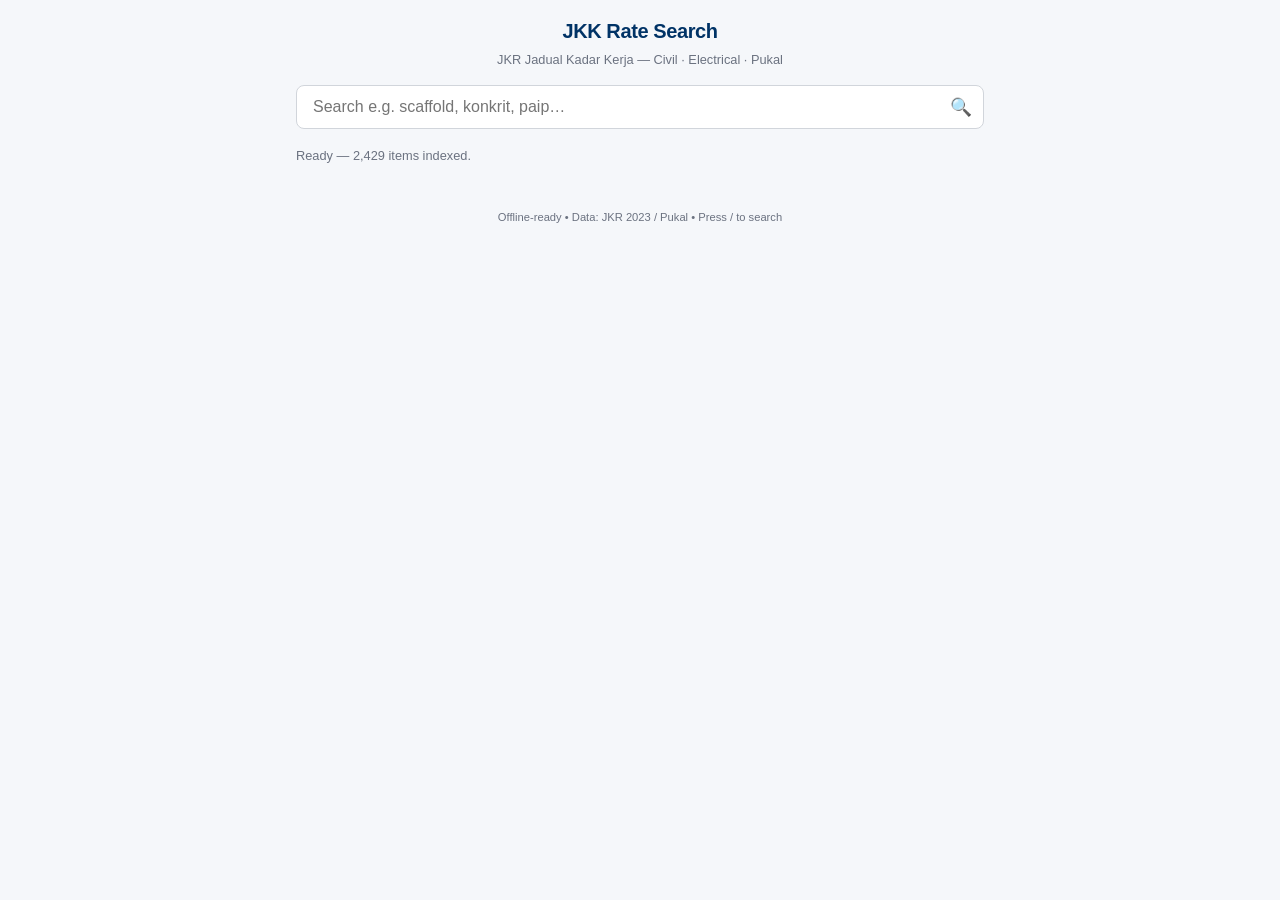
<file: index.html>
<!DOCTYPE html>
<html lang="en">
<head>
  <meta charset="UTF-8">
  <meta name="viewport" content="width=device-width, initial-scale=1.0">
  <meta name="theme-color" content="#003366">
  <meta name="description" content="Search JKR Jadual Kadar Kerja rates across Civil, Electrical and Pukal schedules.">
  <!-- CSP: allow sql.js CDN, WASM, inline styles -->
  <meta http-equiv="Content-Security-Policy" content="default-src 'self'; script-src 'self' 'wasm-unsafe-eval'; connect-src 'self'; style-src 'self' 'unsafe-inline'; img-src 'self' data:;">
  <title>JKK Rate Search</title>
  <link rel="stylesheet" href="styles.css">
  <link rel="manifest" href="manifest.webmanifest">
  <link rel="apple-touch-icon" href="data:image/svg+xml,%3Csvg xmlns='http://www.w3.org/2000/svg' viewBox='0 0 100 100'%3E%3Crect width='100' height='100' rx='20' fill='%23003366'/%3E%3Ctext x='50' y='65' font-size='50' text-anchor='middle' fill='white' font-family='Arial'%3E🔍%3C/text%3E%3C/svg%3E">
</head>
<body>
  <div class="container">
    <header>
      <h1>JKK Rate Search</h1>
      <p>JKR Jadual Kadar Kerja — Civil · Electrical · Pukal</p>
    </header>

    <div class="search-wrap">
      <input
        id="search-input"
        type="text"
        aria-label="Search JKK rates"
        placeholder="Search e.g. scaffold, konkrit, paip…"
        autocomplete="off"
        autocapitalize="off"
        spellcheck="false"
      >
      <span class="icon">🔍</span>
    </div>

    <div id="status-bar" class="status-bar">
      <span class="spinner"></span>
      <span id="status-text">Loading…</span>
    </div>

    <ul id="results-list" class="results-list" role="list"></ul>
    <div id="detail-panel"></div>

    <footer class="footer">
      Offline-ready • Data: JKR 2023 / Pukal • Press / to search
    </footer>
  </div>

  <script src="vendor/sql-wasm.js"></script>
  <script src="app.js"></script>
  <script>
    if ('serviceWorker' in navigator) {
      navigator.serviceWorker.register('service-worker.js').catch(console.error);
    }
  </script>
</body>
</html>
</file>
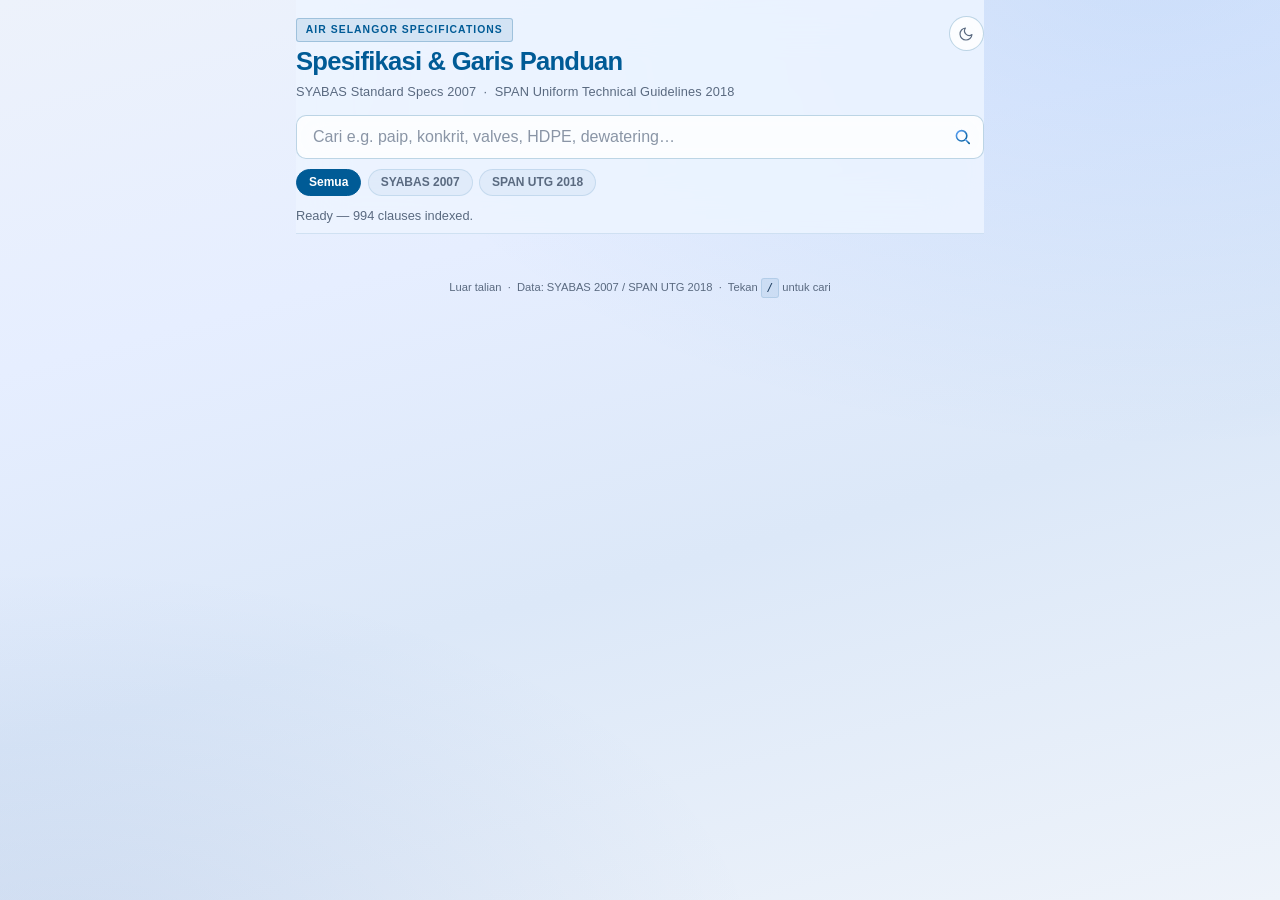
<file: public/index.html>
<!DOCTYPE html>
<html lang="ms">
<head>
  <meta charset="UTF-8">
  <script>(function(){if(localStorage.getItem('air-selangor-dark')==='1')document.documentElement.classList.add('dark');}());</script>
  <meta name="viewport" content="width=device-width, initial-scale=1.0">
  <meta name="theme-color" content="#005b96">
  <meta name="description" content="Carian spesifikasi dan garis panduan Air Selangor — SYABAS Standard Specs 2007 & SPAN UTG 2018.">
  <meta http-equiv="Content-Security-Policy" content="default-src 'self'; script-src 'self' 'wasm-unsafe-eval'; connect-src 'self'; style-src 'self' 'unsafe-inline'; img-src 'self' data:;">
  <title>Air Selangor — Spesifikasi &amp; Garis Panduan</title>
  <link rel="stylesheet" href="styles.css">
  <link rel="manifest" href="manifest.webmanifest">
  <link rel="apple-touch-icon" href="data:image/svg+xml,%3Csvg xmlns='http://www.w3.org/2000/svg' viewBox='0 0 100 100'%3E%3Crect width='100' height='100' rx='20' fill='%23005b96'/%3E%3Ctext x='50' y='68' font-size='40' text-anchor='middle' fill='white' font-family='Arial' font-weight='bold'%3EAS%3C/text%3E%3C/svg%3E">
</head>
<body>
  <div class="container">

    <div class="sticky-header">
      <header>
        <div class="header-main">
          <div class="header-brand">
            <span class="brand-eyebrow">Air Selangor Specifications</span>
            <h1>Spesifikasi &amp; Garis Panduan</h1>
            <p>SYABAS Standard Specs 2007 &nbsp;·&nbsp; SPAN Uniform Technical Guidelines 2018</p>
          </div>
          <button id="dark-toggle" class="dark-toggle" aria-label="Togol mod gelap">
            <svg class="icon-sun" viewBox="0 0 24 24" fill="none" aria-hidden="true">
              <circle cx="12" cy="12" r="4.5" stroke="currentColor" stroke-width="1.75"/>
              <path d="M12 2v2M12 20v2M4.22 4.22l1.42 1.42M18.36 18.36l1.42 1.42M2 12h2M20 12h2M4.22 19.78l1.42-1.42M18.36 5.64l1.42-1.42" stroke="currentColor" stroke-width="1.75" stroke-linecap="round"/>
            </svg>
            <svg class="icon-moon" viewBox="0 0 24 24" fill="none" aria-hidden="true">
              <path d="M21 12.79A9 9 0 1 1 11.21 3 7 7 0 0 0 21 12.79z" stroke="currentColor" stroke-width="1.75" stroke-linecap="round" stroke-linejoin="round"/>
            </svg>
          </button>
        </div>
      </header>

      <div class="search-wrap">
        <svg width="0" height="0" style="position:absolute">
          <defs>
            <linearGradient id="sg" x1="0%" y1="0%" x2="100%" y2="100%">
              <stop offset="0%" stop-color="#60a5fa"/>
              <stop offset="100%" stop-color="#005b96"/>
            </linearGradient>
          </defs>
        </svg>
        <input
          id="search-input"
          type="text"
          aria-label="Cari spesifikasi"
          placeholder="Cari e.g. paip, konkrit, valves, HDPE, dewatering…"
          autocomplete="off"
          autocapitalize="off"
          spellcheck="false"
        >
        <span class="search-icon-wrap" aria-hidden="true">
          <svg class="search-icon-svg" viewBox="0 0 22 22" fill="none">
            <circle cx="9.5" cy="9.5" r="6.5" stroke="url(#sg)" stroke-width="2"/>
            <path d="M14.5 14.5L19 19" stroke="url(#sg)" stroke-width="2" stroke-linecap="round"/>
          </svg>
        </span>
      </div>

      <div class="filter-bar">
        <button id="filter-all" class="filter-pill active" data-filter="all">Semua</button>
        <button id="filter-syabas" class="filter-pill" data-filter="syabas">SYABAS 2007</button>
        <button id="filter-span" class="filter-pill" data-filter="span">SPAN UTG 2018</button>
      </div>

      <div id="status-bar" class="status-bar">
        <span class="spinner"></span>
        <span id="status-text">Memuatkan…</span>
      </div>
    </div>

    <ul id="results-list" class="results-list" role="list"></ul>

    <footer class="footer">
      Luar talian &nbsp;·&nbsp; Data: SYABAS 2007 / SPAN UTG 2018 &nbsp;·&nbsp; Tekan <kbd>/</kbd> untuk cari
    </footer>
  </div>

  <script src="vendor/sql-wasm.js"></script>
  <script src="app.js"></script>
  <script>
    if ('serviceWorker' in navigator) {
      navigator.serviceWorker.register('service-worker.js').catch(console.error);
    }
  </script>
</body>
</html>
</file>
<file: styles.css>
:root {
  --bg: #f5f7fa;
  --surface: #ffffff;
  --text: #1a1a2e;
  --muted: #6b7280;
  --accent: #003366;
  --accent-light: #e6f0ff;
  --border: #d1d5db;
  --success: #059669;
  --shadow: 0 1px 3px rgba(0,0,0,0.1);
  --radius: 8px;
}

* { box-sizing: border-box; margin: 0; padding: 0; }

html, body {
  font-family: -apple-system, BlinkMacSystemFont, "Segoe UI", Roboto, "Helvetica Neue", Arial, sans-serif;
  background: var(--bg);
  color: var(--text);
  line-height: 1.5;
  min-height: 100vh;
}

.container {
  max-width: 720px;
  margin: 0 auto;
  padding: 1rem;
}

header {
  text-align: center;
  margin-bottom: 1rem;
}

header h1 {
  font-size: 1.25rem;
  font-weight: 700;
  color: var(--accent);
  letter-spacing: -0.02em;
}

header p {
  font-size: 0.8rem;
  color: var(--muted);
  margin-top: 0.25rem;
}

.search-wrap {
  position: relative;
  margin-bottom: 1rem;
}

.search-wrap input {
  width: 100%;
  padding: 0.75rem 2.5rem 0.75rem 1rem;
  font-size: 1rem;
  border: 1.5px solid var(--border);
  border-radius: var(--radius);
  background: var(--surface);
  outline: none;
  transition: border-color 0.15s, box-shadow 0.15s;
}

.search-wrap input:focus {
  border-color: var(--accent);
  box-shadow: 0 0 0 3px var(--accent-light);
}

.search-wrap .icon {
  position: absolute;
  right: 0.75rem;
  top: 50%;
  transform: translateY(-50%);
  color: var(--muted);
  font-size: 1.1rem;
  pointer-events: none;
}

.status-bar {
  display: flex;
  align-items: center;
  gap: 0.5rem;
  font-size: 0.8rem;
  color: var(--muted);
  margin-bottom: 0.75rem;
  min-height: 1.25rem;
}

.status-bar .spinner {
  width: 0.875rem;
  height: 0.875rem;
  border: 2px solid var(--border);
  border-top-color: var(--accent);
  border-radius: 50%;
  animation: spin 0.8s linear infinite;
  display: none;
}

.status-bar.loading .spinner { display: inline-block; }

@keyframes spin { to { transform: rotate(360deg); } }

.results-list {
  list-style: none;
  display: flex;
  flex-direction: column;
  gap: 0.5rem;
}

.result-item {
  background: var(--surface);
  border: 1px solid var(--border);
  border-radius: var(--radius);
  padding: 0.75rem 1rem;
  cursor: pointer;
  transition: box-shadow 0.15s, border-color 0.15s;
  display: flex;
  flex-direction: column;
  gap: 0.25rem;
}

.result-item:hover, .result-item:focus {
  border-color: var(--accent);
  box-shadow: var(--shadow);
}

.result-item .row-top {
  display: flex;
  align-items: baseline;
  gap: 0.5rem;
  flex-wrap: wrap;
}

.result-item .code {
  font-weight: 700;
  font-size: 0.85rem;
  color: var(--accent);
  background: var(--accent-light);
  padding: 0.1rem 0.35rem;
  border-radius: 4px;
  white-space: nowrap;
}

.result-item .desc {
  font-size: 0.9rem;
  color: var(--text);
  flex: 1;
  overflow: hidden;
  text-overflow: ellipsis;
  white-space: nowrap;
}

.result-item .meta {
  font-size: 0.75rem;
  color: var(--muted);
  display: flex;
  gap: 0.5rem;
  align-items: center;
}

.result-item .badge {
  font-size: 0.65rem;
  text-transform: uppercase;
  letter-spacing: 0.05em;
  padding: 0.1rem 0.3rem;
  border-radius: 4px;
  background: #e5e7eb;
  color: #374151;
}

.detail-panel {
  background: var(--surface);
  border: 1px solid var(--border);
  border-radius: var(--radius);
  padding: 1rem;
  margin-top: 1rem;
  box-shadow: var(--shadow);
  animation: fadeIn 0.2s ease-out;
}

@keyframes fadeIn {
  from { opacity: 0; transform: translateY(4px); }
  to   { opacity: 1; transform: translateY(0); }
}

.detail-panel .detail-header {
  display: flex;
  justify-content: space-between;
  align-items: flex-start;
  gap: 0.5rem;
  margin-bottom: 0.75rem;
}

.detail-panel .detail-code {
  font-weight: 700;
  font-size: 1rem;
  color: var(--accent);
}

.detail-panel .detail-desc {
  font-size: 0.95rem;
  margin-bottom: 0.75rem;
  line-height: 1.55;
}

.detail-panel .detail-meta {
  font-size: 0.8rem;
  color: var(--muted);
  margin-bottom: 0.75rem;
}

.detail-panel .rates-table {
  width: 100%;
  border-collapse: collapse;
  font-size: 0.9rem;
}

.detail-panel .rates-table th,
.detail-panel .rates-table td {
  text-align: left;
  padding: 0.5rem 0.75rem;
  border-bottom: 1px solid var(--border);
}

.detail-panel .rates-table th {
  background: var(--accent-light);
  color: var(--accent);
  font-weight: 600;
  font-size: 0.8rem;
  text-transform: uppercase;
}

.detail-panel .rates-table td:last-child {
  font-weight: 600;
  color: var(--success);
  text-align: right;
  font-variant-numeric: tabular-nums;
}

.detail-panel .close-btn {
  background: none;
  border: none;
  font-size: 1.25rem;
  color: var(--muted);
  cursor: pointer;
  line-height: 1;
}

.empty-state {
  text-align: center;
  padding: 2rem 1rem;
  color: var(--muted);
  font-size: 0.9rem;
}

.footer {
  text-align: center;
  font-size: 0.7rem;
  color: var(--muted);
  margin-top: 2rem;
  padding-bottom: 1rem;
}

@media (max-width: 480px) {
  .container { padding: 0.75rem; }
  header h1 { font-size: 1.1rem; }
  .result-item .desc { white-space: normal; }
}
</file>
<file: public/styles.css>
/* ── Token map ─────────────────────────────────────────────────────────────── */

:root {
  --accent:       #005b96;
  --accent-light: rgba(0, 91, 150, 0.10);
  --accent-mid:   #1a7ab8;
  --success:      #059669;
  --bg:           transparent;
  --surface:      rgba(255, 255, 255, 0.82);
  --surface-hdr:  rgba(237, 244, 255, 0.88);
  --text:         #1a1a2e;
  --muted:        #5a6a80;
  --border:       rgba(0, 91, 150, 0.12);
  --border-strong:rgba(0, 91, 150, 0.25);
  --chip-bg:      rgba(0, 91, 150, 0.08);
  --chip-text:    #1a3a5c;
  --pill-bg:      rgba(0, 91, 150, 0.05);
  --remarks-bg:   rgba(255, 255, 255, 0.6);
  --shadow:        0 1px 4px rgba(0, 30, 80, 0.10);
  --shadow-detail: 0 4px 16px rgba(0, 30, 80, 0.12);
  --shadow-card:   0 2px 12px rgba(0, 30, 80, 0.08);
  --blur:          blur(14px) saturate(160%);
  --blur-hdr:      blur(24px) saturate(180%);
  --radius:        10px;
  --radius-sm:     5px;
  --font-family: -apple-system, BlinkMacSystemFont, "Segoe UI", Roboto, "Helvetica Neue", Arial, sans-serif;
  --fs-title:  1.6rem;
  --fs-body:   1rem;
  --fs-desc:   0.95rem;
  --fs-item:   0.9rem;
  --fs-meta:   0.8rem;
  --fs-code:   0.82rem;
  --fs-label:  0.75rem;
  --fs-tiny:   0.7rem;
  --fs-micro:  0.65rem;
  --body-gradient:
    radial-gradient(ellipse 65% 55% at 90% -5%,  rgba(0, 100, 220, 0.12) 0%, transparent 100%),
    radial-gradient(ellipse 55% 45% at  5% 108%, rgba(0,  60, 160, 0.09) 0%, transparent 100%),
    linear-gradient(165deg, #edf2fb 0%, #e6eeff 30%, #dce8f8 60%, #eef3fa 100%);
}

/* ── Dark mode ──────────────────────────────────────────────────────────────── */

html.dark {
  --accent:        #5ba3e8;
  --accent-light:  rgba(91, 163, 232, 0.12);
  --accent-mid:    #4d9de0;
  --success:       #34d399;
  --surface:       rgba(20, 38, 65, 0.80);
  --surface-hdr:   rgba(10, 22, 42, 0.90);
  --text:          #dce8f8;
  --muted:         #7a96b3;
  --border:        rgba(91, 163, 232, 0.14);
  --border-strong: rgba(91, 163, 232, 0.30);
  --chip-bg:       rgba(91, 163, 232, 0.12);
  --chip-text:     #9ec4e8;
  --pill-bg:       rgba(91, 163, 232, 0.08);
  --remarks-bg:    rgba(20, 38, 65, 0.60);
  --shadow:        0 1px 4px rgba(0, 0, 0, 0.40);
  --shadow-detail: 0 4px 16px rgba(0, 0, 0, 0.35);
  --shadow-card:   0 2px 12px rgba(0, 0, 0, 0.30);
  --body-gradient:
    radial-gradient(ellipse 65% 55% at 90% -5%,  rgba(77, 157, 224, 0.18) 0%, transparent 100%),
    radial-gradient(ellipse 55% 45% at  5% 108%, rgba(0,  40, 100, 0.30) 0%, transparent 100%),
    linear-gradient(165deg, #0a1628 0%, #0d1f3c 35%, #091526 65%, #060e1f 100%);
}

/* ── Reset ─────────────────────────────────────────────────────────────────── */

* { box-sizing: border-box; margin: 0; padding: 0; }

html { min-height: 100%; }

html, body {
  font-family: var(--font-family);
  color: var(--text);
  line-height: 1.5;
  min-height: 100vh;
}

body {
  background: var(--body-gradient);
  background-attachment: fixed;
  transition: color 0.2s, background 0.3s;
}

/* ── Layout ─────────────────────────────────────────────────────────────────── */

.container {
  max-width: 720px;
  margin: 0 auto;
  padding: 0 1rem 1rem;
}

/* ── Sticky header ──────────────────────────────────────────────────────────── */

.sticky-header {
  position: sticky;
  top: 0;
  z-index: 100;
  background: var(--surface-hdr);
  -webkit-backdrop-filter: var(--blur-hdr);
  backdrop-filter: var(--blur-hdr);
  border-bottom: 1px solid var(--border);
  padding: 1rem 0 0.5rem;
  margin-bottom: 0.75rem;
  transition: background 0.3s, border-color 0.3s;
}

/* ── Header brand ───────────────────────────────────────────────────────────── */

header { margin-bottom: 0.9rem; }

.header-main {
  display: flex;
  justify-content: space-between;
  align-items: flex-start;
  gap: 0.75rem;
}

.header-brand { flex: 1; }

.brand-eyebrow {
  display: inline-block;
  font-size: var(--fs-micro);
  font-weight: 700;
  text-transform: uppercase;
  letter-spacing: 0.1em;
  color: var(--accent);
  background: var(--accent-light);
  border: 1px solid var(--border-strong);
  padding: 0.2rem 0.55rem;
  border-radius: 3px;
  margin-bottom: 0.35rem;
}

header h1 {
  font-size: var(--fs-title);
  font-weight: 800;
  color: var(--accent);
  letter-spacing: -0.03em;
  line-height: 1.15;
}

header p {
  font-size: var(--fs-meta);
  color: var(--muted);
  margin-top: 0.3rem;
  letter-spacing: 0.01em;
}

/* ── Dark mode toggle ────────────────────────────────────────────────────────── */

.dark-toggle {
  flex-shrink: 0;
  width: 2.2rem;
  height: 2.2rem;
  border: 1px solid var(--border-strong);
  border-radius: 50%;
  background: var(--surface);
  -webkit-backdrop-filter: var(--blur);
  backdrop-filter: var(--blur);
  color: var(--muted);
  cursor: pointer;
  display: flex;
  align-items: center;
  justify-content: center;
  transition: border-color 0.15s, color 0.15s, background 0.15s, box-shadow 0.15s;
  padding: 0;
}

.dark-toggle:hover {
  border-color: var(--accent);
  color: var(--accent);
  box-shadow: 0 0 0 3px var(--accent-light);
}

.dark-toggle svg { width: 1rem; height: 1rem; }

.icon-sun  { display: none; }
.icon-moon { display: block; }
html.dark .icon-sun  { display: block; }
html.dark .icon-moon { display: none; }

/* ── Search bar ──────────────────────────────────────────────────────────────── */

.search-wrap {
  position: relative;
  margin-bottom: 0.6rem;
}

.search-wrap input {
  width: 100%;
  padding: 0.75rem 2.75rem 0.75rem 1rem;
  font-size: var(--fs-body);
  font-family: var(--font-family);
  color: var(--text);
  border: 1.5px solid var(--border-strong);
  border-radius: var(--radius);
  background: var(--surface);
  -webkit-backdrop-filter: var(--blur);
  backdrop-filter: var(--blur);
  outline: none;
  transition: border-color 0.15s, box-shadow 0.15s;
}

.search-wrap input::placeholder { color: var(--muted); opacity: 0.7; }

.search-wrap input:focus {
  border-color: var(--accent);
  box-shadow: 0 0 0 3px var(--accent-light);
}

.search-icon-wrap {
  position: absolute;
  right: 0.8rem;
  top: 50%;
  transform: translateY(-50%);
  pointer-events: none;
  display: flex;
  align-items: center;
}

.search-icon-svg { width: 1.1rem; height: 1.1rem; }

/* ── Filter bar ─────────────────────────────────────────────────────────────── */

.filter-bar {
  display: flex;
  gap: 0.4rem;
  margin-bottom: 0.6rem;
  flex-wrap: wrap;
}

.filter-pill {
  font-size: var(--fs-label);
  font-weight: 600;
  padding: 0.35rem 0.75rem;
  border-radius: 999px;
  border: 1px solid var(--border);
  background: var(--pill-bg);
  color: var(--muted);
  cursor: pointer;
  transition: background 0.15s, color 0.15s, border-color 0.15s;
}

.filter-pill:hover {
  border-color: var(--border-strong);
  color: var(--text);
}

.filter-pill.active {
  background: var(--accent);
  color: #fff;
  border-color: var(--accent);
}

/* ── Status bar ──────────────────────────────────────────────────────────────── */

.status-bar {
  display: flex;
  align-items: center;
  gap: 0.5rem;
  font-size: var(--fs-meta);
  color: var(--muted);
  min-height: 1.1rem;
}

.status-bar .spinner {
  width: 0.8rem;
  height: 0.8rem;
  border: 2px solid var(--border);
  border-top-color: var(--accent);
  border-radius: 50%;
  animation: spin 0.8s linear infinite;
  display: none;
  flex-shrink: 0;
}

.status-bar.loading .spinner { display: inline-block; }

@keyframes spin { to { transform: rotate(360deg); } }

/* ── Results list ────────────────────────────────────────────────────────────── */

.results-list {
  list-style: none;
  display: flex;
  flex-direction: column;
  gap: 0;
}

.results-list .result-item        { margin-bottom: 0.5rem; }
.results-list .result-item.active { margin-bottom: 0; }
.results-list .detail-inline      { margin-bottom: 0.5rem; }

/* ── Result card ─────────────────────────────────────────────────────────────── */

.result-item {
  background: var(--surface);
  -webkit-backdrop-filter: var(--blur);
  backdrop-filter: var(--blur);
  border: 1px solid var(--border);
  border-radius: var(--radius);
  padding: 0.75rem 1rem;
  cursor: pointer;
  transition: box-shadow 0.15s, border-color 0.15s, background 0.15s;
  display: flex;
  flex-direction: column;
  gap: 0.3rem;
  box-shadow: var(--shadow-card);
}

.result-item:hover,
.result-item:focus {
  border-color: var(--border-strong);
  box-shadow: var(--shadow);
  outline: none;
}

.result-item.active {
  border-color: var(--accent);
  border-bottom-color: transparent;
  border-bottom-left-radius: 0;
  border-bottom-right-radius: 0;
  box-shadow: none;
}

.result-item .row-top {
  display: flex;
  align-items: baseline;
  gap: 0.5rem;
  flex-wrap: wrap;
}

.result-item .code {
  font-weight: 700;
  font-size: var(--fs-code);
  color: var(--accent);
  background: var(--accent-light);
  border: 1px solid var(--border-strong);
  padding: 0.1rem 0.4rem;
  border-radius: var(--radius-sm);
  white-space: nowrap;
  letter-spacing: 0.01em;
}

.result-item .desc {
  font-size: var(--fs-item);
  color: var(--text);
  flex: 1;
  overflow: hidden;
  text-overflow: ellipsis;
  white-space: nowrap;
}

.result-item .meta {
  font-size: var(--fs-label);
  color: var(--muted);
  display: flex;
  gap: 0.5rem;
  align-items: center;
  flex-wrap: wrap;
}

.result-item .badge {
  font-size: var(--fs-micro);
  text-transform: uppercase;
  letter-spacing: 0.06em;
  padding: 0.1rem 0.35rem;
  border-radius: 3px;
  background: var(--chip-bg);
  color: var(--chip-text);
  border: 1px solid var(--border);
}

/* ── Inline detail accordion ─────────────────────────────────────────────────── */

.detail-inline {
  list-style: none;
  background: var(--surface);
  -webkit-backdrop-filter: var(--blur);
  backdrop-filter: var(--blur);
  border: 1px solid var(--accent);
  border-top: none;
  border-radius: 0 0 var(--radius) var(--radius);
  padding: 0.9rem 1rem 1.1rem;
  box-shadow: var(--shadow-detail);
  animation: fadeIn 0.15s ease-out;
}

@keyframes fadeIn {
  from { opacity: 0; transform: translateY(4px); }
  to   { opacity: 1; transform: translateY(0); }
}

.detail-inline .detail-header {
  display: flex;
  justify-content: space-between;
  align-items: flex-start;
  gap: 0.5rem;
  margin-bottom: 0.6rem;
}

.detail-inline .detail-code {
  font-weight: 700;
  font-size: var(--fs-body);
  color: var(--accent);
}

.detail-inline .detail-meta {
  font-size: var(--fs-meta);
  color: var(--muted);
  margin-top: 0.1rem;
}

.detail-inline .detail-section {
  display: inline-block;
  font-size: var(--fs-tiny);
  font-weight: 700;
  text-transform: uppercase;
  letter-spacing: 0.06em;
  color: var(--accent);
  background: var(--accent-light);
  border: 1px solid var(--border-strong);
  padding: 0.2rem 0.5rem;
  border-radius: var(--radius-sm);
  margin-bottom: 0.5rem;
}

.detail-inline .detail-desc {
  font-size: var(--fs-desc);
  margin-bottom: 0.6rem;
  line-height: 1.6;
  color: var(--text);
  font-weight: 600;
}

.detail-inline .detail-remarks {
  background: var(--remarks-bg);
  border: 1px solid var(--border);
  border-radius: var(--radius-sm);
  padding: 0.6rem 0.8rem;
}

.detail-inline .remarks-label {
  font-size: var(--fs-micro);
  font-weight: 700;
  text-transform: uppercase;
  letter-spacing: 0.06em;
  color: var(--accent);
  margin-bottom: 0.4rem;
}

.detail-inline .remarks-body {
  font-size: var(--fs-meta);
  color: var(--text);
  line-height: 1.7;
  max-height: 24rem;
  overflow-y: auto;
}

.detail-inline .remarks-body p {
  margin-bottom: 0.4rem;
}

.detail-inline .remarks-body p:last-child {
  margin-bottom: 0;
}

.detail-inline .no-rates {
  color: var(--muted);
  font-size: var(--fs-meta);
  padding: 0.5rem 0;
}

.detail-inline .close-btn {
  background: none;
  border: 1px solid var(--border);
  border-radius: 50%;
  width: 1.6rem;
  height: 1.6rem;
  font-size: 1rem;
  color: var(--muted);
  cursor: pointer;
  display: flex;
  align-items: center;
  justify-content: center;
  flex-shrink: 0;
  transition: border-color 0.12s, color 0.12s;
  line-height: 1;
}

.detail-inline .close-btn:hover { border-color: var(--accent); color: var(--accent); }

/* ── Misc ────────────────────────────────────────────────────────────────────── */

.empty-state {
  text-align: center;
  padding: 2.5rem 1rem;
  color: var(--muted);
  font-size: var(--fs-item);
}

.footer {
  text-align: center;
  font-size: var(--fs-tiny);
  color: var(--muted);
  margin-top: 2rem;
  padding-bottom: 1.5rem;
}

.footer kbd {
  display: inline-block;
  font-size: var(--fs-tiny);
  padding: 0.05rem 0.3rem;
  border: 1px solid var(--border);
  border-radius: 3px;
  background: var(--chip-bg);
  color: var(--chip-text);
  font-family: monospace;
}

/* ── Responsive ──────────────────────────────────────────────────────────────── */

@media (max-width: 480px) {
  .container     { padding: 0 0.75rem 0.75rem; }
  header h1      { font-size: 1.35rem; }
  .result-item .desc { white-space: normal; }
  body { background-attachment: scroll; }
}
</file>
